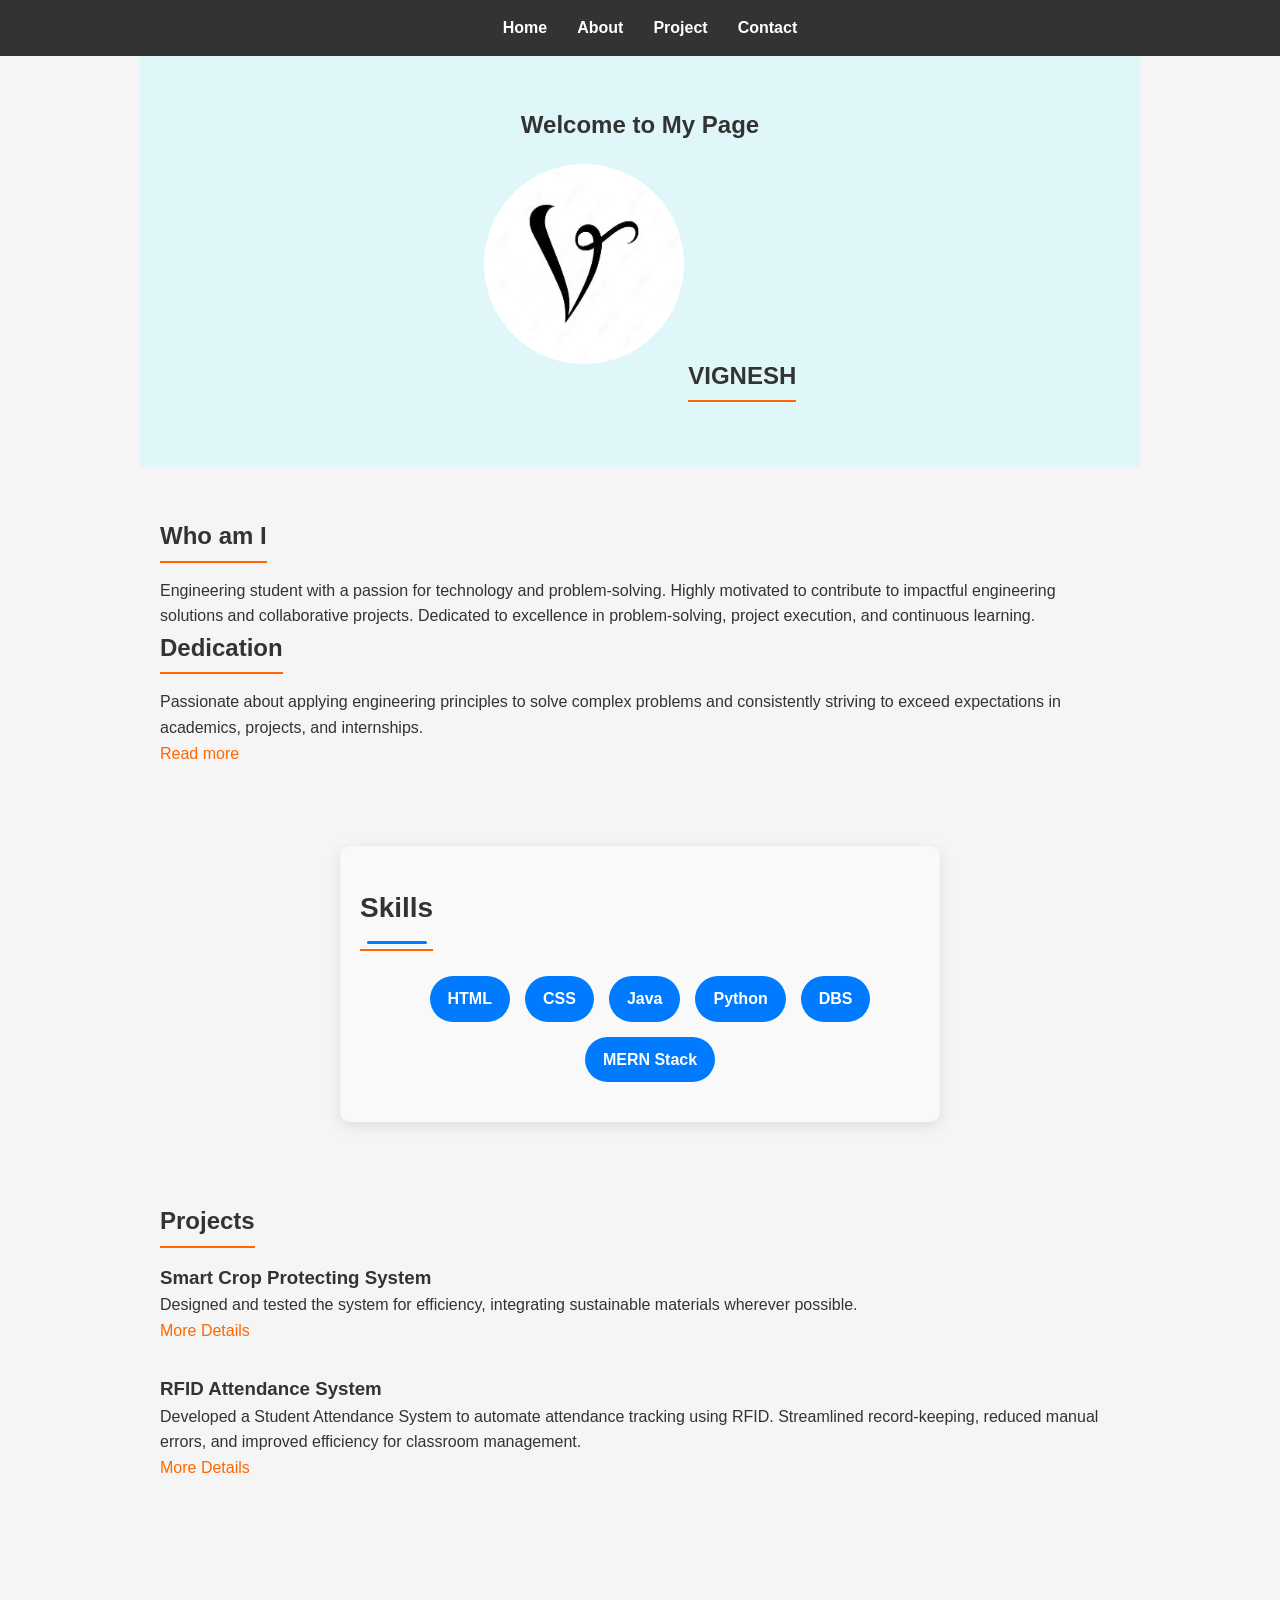
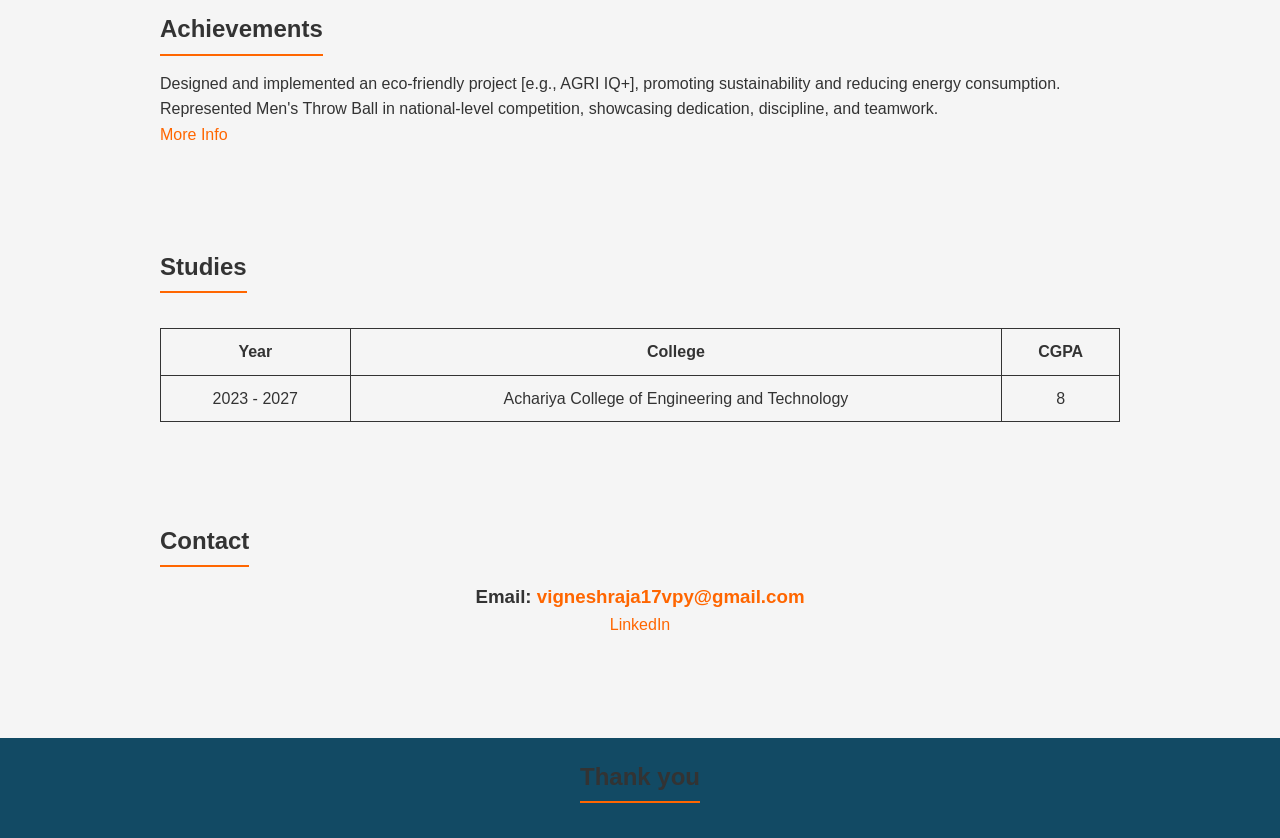
<file: index.html>
<!DOCTYPE html>
<html lang="en">
<head>
    <meta charset="UTF-8">
    <meta name="viewport" content="width=device-width, initial-scale=1.0">
    <title>Vignesh's Portfolio</title>
    <link rel="icon" href="initial-letter-v-logo-icon-260nw-1591243927.jpg">
    <link rel="stylesheet" href="style.css">
</head>
<body>
    <header>
        <nav>
            <ul>
                <li><a href="#home">Home</a></li>
                <li><a href="#about">About</a></li>
                <li><a href="#project">Project</a></li>
                <li><a href="#contact">Contact</a></li>
            </ul>
        </nav>
    </header>

    <section id="home" class="hero">
        <h1>Welcome to My Page</h1>
        <img src="v.webp" 
            alt="Vignesh Logo" width="200" height="200">
        <h2>VIGNESH</h2>
    </section>

    <section id="about">
        <h2>Who am I</h2>
        <p>Engineering student with a passion for technology and problem-solving. Highly motivated to contribute to impactful engineering solutions and collaborative projects. Dedicated to excellence in problem-solving, project execution, and continuous learning.</p>

        <h2>Dedication</h2>
        <p>Passionate about applying engineering principles to solve complex problems and consistently striving to exceed expectations in academics, projects, and internships.</p>
        <a href="#about">Read more</a>
    </section>

    <section id="skills">
        <h2>Skills</h2>
        <ul>
            <li>HTML</li>
            <li>CSS</li>
            <li>Java</li>
            <li>Python</li>
            <li>DBS</li>
            <li>MERN Stack</li>
        </ul>
    </section>

    <section id="project">
        <h2>Projects</h2>

        <div class="project-item">
            <h3>Smart Crop Protecting System</h3>
            <p>Designed and tested the system for efficiency, integrating sustainable materials wherever possible.</p>
            <a href="project">More Details</a>
        </div>

        <div class="project-item">
            <h3>RFID Attendance System</h3>
            <p>Developed a Student Attendance System to automate attendance tracking using RFID. Streamlined record-keeping, reduced manual errors, and improved efficiency for classroom management.</p>
            <a href="project">More Details</a>
        </div>
    </section>

    <section id="achievement">
        <h2>Achievements</h2>
        <p>Designed and implemented an eco-friendly project [e.g., AGRI IQ+], promoting sustainability and reducing energy consumption.</p>
        <p>Represented Men's Throw Ball in national-level competition, showcasing dedication, discipline, and teamwork.</p>
        <a href="achievement">More Info</a>
    </section>

    <section id="studies">
        <h2>Studies</h2>
        <table>
            <tr>
                <th>Year</th>
                <th>College</th>
                <th>CGPA</th>
            </tr>
            <tr>
                <td>2023 - 2027</td>
                <td>Achariya College of Engineering and Technology</td>
                <td>8</td>
            </tr>
        </table>
    </section>

    <section id="contact">
        <h2>Contact</h2>
        <center>
        <h3>Email: <a href="mailto:vigneshraja17vpy@gmail.com">vigneshraja17vpy@gmail.com</a></h3>
        <a href="https://www.linkedin.com/in/vignesh-raja-9ba259291?utm_source=share&utm_campaign=share_via&utm_content=profile&utm_medium=android_app" target="_blank">LinkedIn</a>
        </center>
    </section>

    <footer>
        <h2>Thank you</h2>
    </footer>
</body>
</html>
</file>
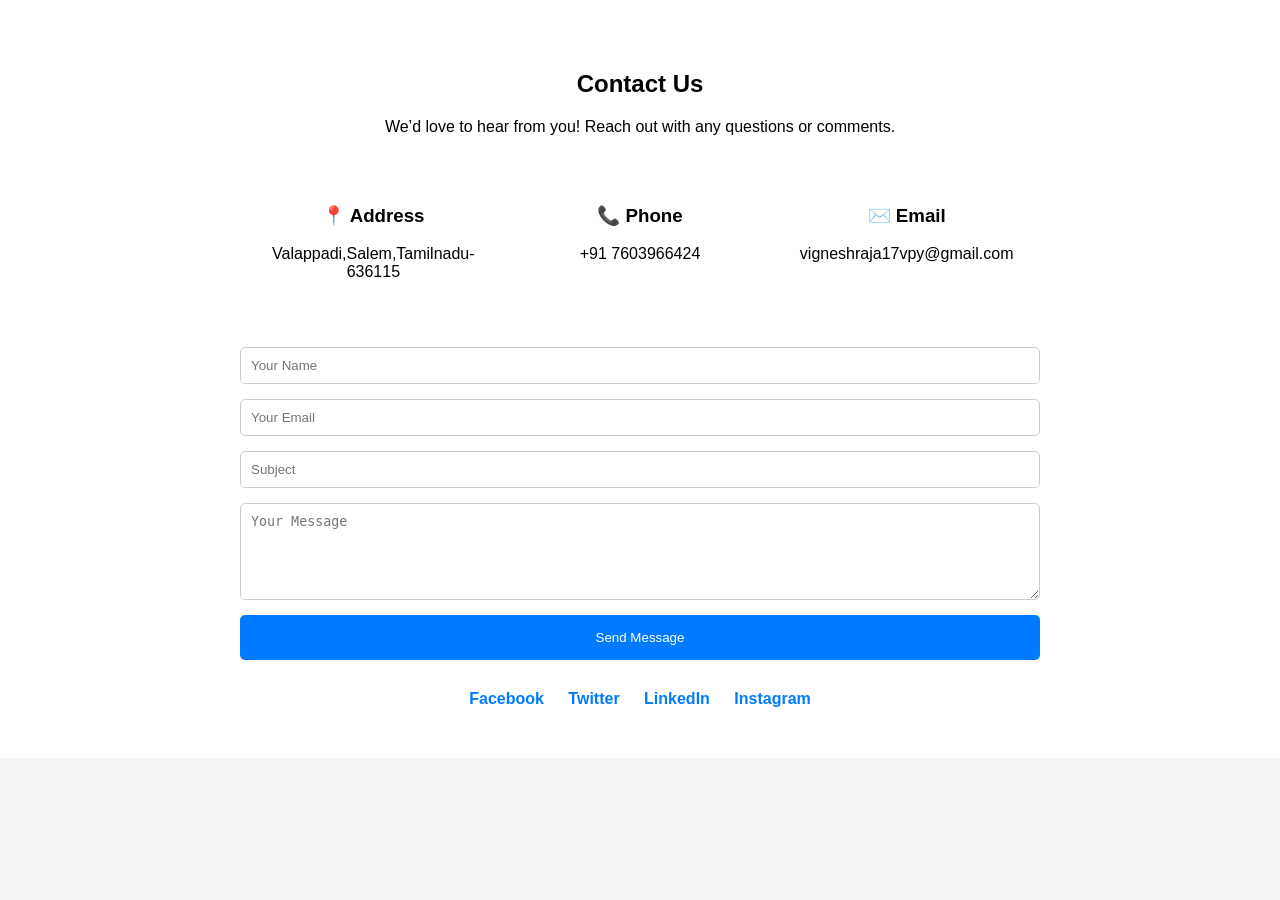
<file: contact info.html>
<!DOCTYPE html>
<html lang="en">
<head>
    <meta charset="UTF-8">
    <meta name="viewport" content="width=device-width, initial-scale=1.0">
    <title>Contact Me</title>
    <link rel="stylesheet" href="contact.css">
</head>
<body>
    <section class="contact-page">
        <div class="container">
            <h1>Contact Us</h1>
            <p>We’d love to hear from you! Reach out with any questions or comments.</p>

            <div class="contact-info">
                <div>
                    <h3>📍 Address</h3>
                    <p>Valappadi,Salem,Tamilnadu-636115</p>
                </div>
                <div>
                    <h3>📞 Phone</h3>
                    <p>+91 7603966424</p>
                </div>
                <div>
                    <h3>✉️ Email</h3>
                    <p>vigneshraja17vpy@gmail.com</p>
                </div>
            </div>

            <form class="contact-form">
                <input type="text" name="name" placeholder="Your Name" required>
                <input type="email" name="email" placeholder="Your Email" required>
                <input type="text" name="subject" placeholder="Subject" required>
                <textarea name="message" rows="5" placeholder="Your Message" required></textarea>
                <button type="submit">Send Message</button>
            </form>

            <div class="social-links">
                <a href="https://www.facebook.com/share/1HkEFhjrzp/" target="_blank">Facebook</a>
                <a href="#" target="_blank">Twitter</a>
                <a href="https://www.linkedin.com/in/vignesh-raja-9ba259291?utm_source=share&utm_campaign=share_via&utm_content=profile&utm_medium=android_app" target="_blank">LinkedIn</a>
                <a href="https://www.instagram.com/prince_of_poongodiraja?igsh=c2p2YWkxZWw4ZXY0" target="_blank">Instagram</a>
            </div>
        </div>
    </section>
</body>
</html>
</file>
<file: style.css>
/* General Reset */
* {
    margin: 0;
    padding: 0;
    box-sizing: border-box;
}

body {
    font-family: Arial, Helvetica, sans-serif;
    line-height: 1.6;
    background-color: #f5f5f5;
    color: #333;
}

/* Navigation */
header {
    background-color: #333;
    color: #fff;
    padding: 15px 0;
}

nav ul {
    list-style: none;
    display: flex;
    justify-content: center;
    gap: 30px;
}

nav ul li a {
    color: #fff;
    text-decoration: none;
    font-weight: bold;
    transition: 0.5s;
}

nav ul li a:hover {
    color: #ff6600;
}

/* Hero Section */
.hero {
    text-align: center;
    padding: 50px 20px;
    background: #e0f7fa;
}

.hero img {
    border-radius: 50%;
    margin: 20px 0;
}

/* Sections */
section {
    padding: 50px 20px;
    max-width: 1000px;
    margin: auto;
}

h2 {
    color: #333;
    margin-bottom: 15px;
    border-bottom: 2px solid #ff6600;
    display: inline-block;
    padding-bottom: 5px;
}

ul {
    list-style-type: square;
    margin-left: 20px;
}

a {
    color: #ff6600;
    text-decoration: none;
}

a:hover {
    text-decoration: underline;
}
/* Container styling */
#skills {
    background-color: #f9f9f9; /* light background */
    padding: 40px 20px;
    border-radius: 10px;
    max-width: 600px;
    margin: 30px auto;
    box-shadow: 0 4px 15px rgba(0,0,0,0.1);
    font-family: 'Arial', sans-serif;
}

/* Section title */
#skills h2 {
    text-align: center;
    color: #333;
    font-size: 28px;
    margin-bottom: 25px;
    position: relative;
}

/* Optional underline for title */
#skills h2::after {
    content: "";
    display: block;
    width: 60px;
    height: 3px;
    background-color: #007BFF;
    margin: 10px auto 0;
    border-radius: 2px;
}

/* Skills list */
#skills ul {
    list-style: none;
    padding: 0;
    display: flex;
    flex-wrap: wrap;
    justify-content: center;
    gap: 15px;
}

/* Individual skill items */
#skills li {
    background-color: #007BFF;
    color: white;
    padding: 10px 18px;
    border-radius: 25px;
    font-weight: bold;
    transition: all 0.3s ease;
    cursor: default;
}

/* Hover effect for skill items */
#skills li:hover {
    background-color: #0056b3;
    transform: scale(1.1);
}


/* Projects */
.project-item {
    margin-bottom: 30px;
}

/* Table */
table {
    width: 100%;
    border-collapse: collapse;
    margin-top: 20px;
}

table, th, td {
    border: 1px solid #333;
}

th, td {
    padding: 10px;
    text-align: center;
}

/* Footer */
footer {
    text-align: center;
    background-color: #124a64;
    color: #000000;
    padding: 20px 0;
    margin-top: 50px;
}
</file>
<file: contact.css>
body {
    font-family: Arial, sans-serif;
    margin: 0;
    padding: 0;
    background: #f4f4f4;
}

.contact-page {
    padding: 50px 20px;
    text-align: center;
    background: #fff;
}

.container {
    max-width: 800px;
    margin: 0 auto;
}

.contact-info {
    display: flex;
    justify-content: space-around;
    margin: 40px 0;
    flex-wrap: wrap;
}

.contact-info div {
    margin: 10px;
    flex: 1 1 200px;
}

.contact-form {
    display: flex;
    flex-direction: column;
    gap: 15px;
    margin-bottom: 30px;
}

.contact-form input,
.contact-form textarea {
    padding: 10px;
    border: 1px solid #ccc;
    border-radius: 5px;
    width: 100%;
    box-sizing: border-box;
}

.contact-form button {
    padding: 15px;
    background-color: #007BFF;
    color: white;
    border: none;
    border-radius: 5px;
    cursor: pointer;
}

.contact-form button:hover {
    background-color: #0056b3;
}

.social-links a {
    margin: 0 10px;
    text-decoration: none;
    color: #007BFF;
    font-weight: bold;
}

.social-links a:hover {
    text-decoration: underline;
}
</file>
